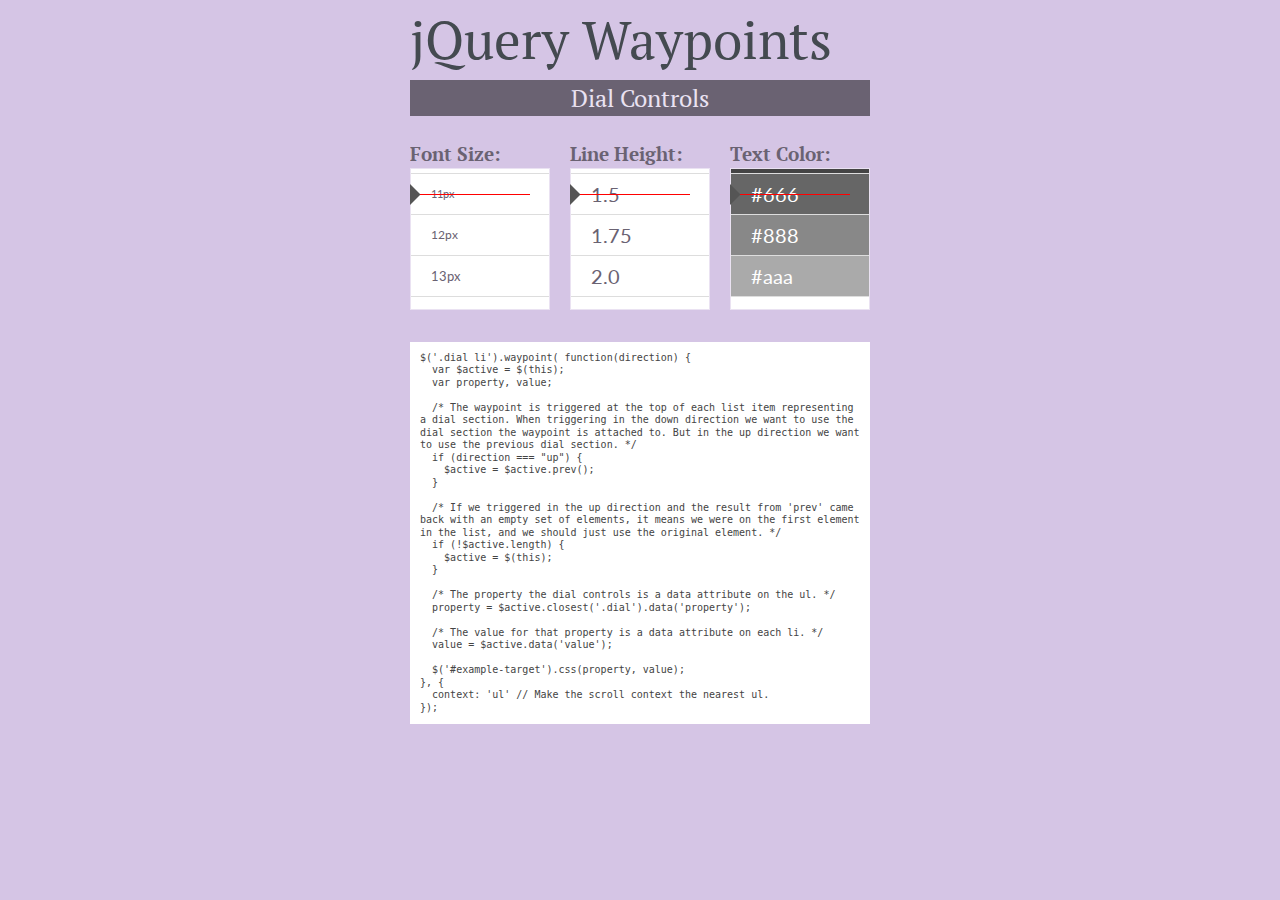
<file: docroot/sites/all/themes/feather/scripts/waypoints/examples/dial-controls/index.html>
<!DOCTYPE html>

<html lang="en-US">
<head>
	<meta http-equiv="content-type" content="text/html; charset=UTF-8">
	<title>Dial Controls with jQuery Waypoints</title>
	<meta name="description" content="An example of dial controls using the jQuery Waypoints plugin">
	<meta name="viewport" content="width=480">

	<link href='http://fonts.googleapis.com/css?family=Ubuntu+Mono|Lato:400,700|PT+Serif:700' rel='stylesheet' type='text/css'>
	<style type="text/css">
		* {
			margin:0;
			padding:0;
		}

		body {
			font-size:16px;
			line-height:1.5;
			color:#6a6272;
      background:#d5c5e5;
      padding-bottom:16px;
      font-family:"Lato", sans-serif;
		}

		.inner {
			width:460px;
			padding:0 10px;
			margin:0 auto;
		}

		h1, h2, h3, h4 {
      font-family:"PT Serif", serif;
      font-weight:normal;
    }

		h1 {
			font-size:53px;
      color:#444a50;
		}

		h2 {
      text-align:center;
      background:#6a6272;
      color:#eae2f2;
      font-size:24px;
    }

		pre {
      white-space:pre-wrap;
      font-size:14px;
      background:#fff;
      padding:10px;
    }

		.header {
			margin-bottom:24px;
		}

		.dials {
			overflow:hidden;
		}

		.dial {
			float:left;
			width:140px;
			margin-left:20px;
			position:relative;
		}

		.dial.first {
			margin-left:0;
		}

		.dial h3 {
			font-weight:bold;
			margin:0;
		}

		.dial ul {
			background:#fff;
			border:1px solid #eae2f2;
			padding:25px 0 114px 0;
			height:1px;
			overflow-y:scroll;
			margin:0;
		}

		.dial ul:before {
			content:"";
			border:10px solid #555;
			width:1px;
			height:1px;
			display:block;
			position:absolute;
			bottom:105px;
			left:0;
			z-index:3;
			border-top-color:transparent;
			border-right-color:transparent;
			border-bottom-color:transparent;
		}

		.dial li {
			height:20px;
			line-height:20px;
			padding:10px 10px 10px 20px;
			border-bottom:1px solid #ddd;
			font-size:20px;
		}

		.dial li:first-child {
			border-top:1px solid #ddd;
		}

		.text-color-dial li {
			color:#fff;
		}

		li[data-value="8px"] {
			font-size:8px;
		}
		li[data-value="9px"] {
			font-size:9px;
		}
		li[data-value="10px"] {
			font-size:10px;
		}
		li[data-value="11px"] {
			font-size:11px;
		}
		li[data-value="12px"] {
			font-size:12px;
		}
		li[data-value="13px"] {
			font-size:13px;
		}
		li[data-value="14px"] {
			font-size:14px;
		}
		li[data-value="#000"] {
			background:#000;
		}
		li[data-value="#222"] {
			background:#222;
		}
		li[data-value="#444"] {
			background:#444;
		}
		li[data-value="#666"] {
			background:#666;
		}
		li[data-value="#888"] {
			background:#888;
		}
		li[data-value="#aaa"] {
			background:#aaa;
		}

		.indicator {
			position:absolute;
			bottom:115px;
			left:0;
			height:1px;
			width:120px;
			background:red;
		}

		#example-target {
			margin-top:32px;
		}
	</style>
</head>
<body>

<div class="header inner">
	<h1>jQuery Waypoints</h1>
	<h2>Dial Controls</h2>
</div>

<div class="inner">
	<div class="dials">
		<div data-property="font-size" class="dial first">
			<h3>Font Size:</h3>
			<ul>
				<li data-value="8px">8px</li>
				<li data-value="9px">9px</li>
				<li data-value="10px">10px</li>
				<li data-value="11px">11px</li>
				<li data-value="12px">12px</li>
				<li data-value="13px">13px</li>
				<li data-value="14px">14px</li>
			</ul>
			<div class="indicator"></div>
		</div>
		
		<div data-property="line-height" class="dial">
			<h3>Line Height:</h3>
			<ul>
				<li data-value=".75">.75</li>
				<li data-value="1.0">1.0</li>
				<li data-value="1.25">1.25</li>
				<li data-value="1.5">1.5</li>
				<li data-value="1.75">1.75</li>
				<li data-value="2.0">2.0</li>
				<li data-value="2.25">2.25</li>
				<li data-value="2.5">2.5</li>
			</ul>
			<div class="indicator"></div>
		</div>
		
		<div data-property="color" class="dial text-color-dial">
			<h3>Text Color:</h3>
			<ul>
				<li data-value="#000">#000</li>
				<li data-value="#222">#222</li>
				<li data-value="#444">#444</li>
				<li data-value="#666">#666</li>
				<li data-value="#888">#888</li>
				<li data-value="#aaa">#aaa</li>
			</ul>
			<div class="indicator"></div>
		</div>
	</div>

	<pre id="example-target"><code>$('.dial li').waypoint( function(direction) {
  var $active = $(this);
  var property, value;

  /* The waypoint is triggered at the top of each list item representing a dial section. When triggering in the down direction we want to use the dial section the waypoint is attached to. But in the up direction we want to use the previous dial section. */
  if (direction === "up") {
    $active = $active.prev();
  }

  /* If we triggered in the up direction and the result from 'prev' came back with an empty set of elements, it means we were on the first element in the list, and we should just use the original element. */
  if (!$active.length) {
    $active = $(this);
  }

  /* The property the dial controls is a data attribute on the ul. */
  property = $active.closest('.dial').data('property');

  /* The value for that property is a data attribute on each li. */
  value = $active.data('value');
	
  $('#example-target').css(property, value);
}, {
  context: 'ul' // Make the scroll context the nearest ul.
});</code></pre>
</div>

<script src="http://ajax.googleapis.com/ajax/libs/jquery/1.8/jquery.min.js"></script>
<script src="../../waypoints.js"></script>

<script type="text/javascript">
$(function() {
	$('.dial li').waypoint(function(direction) {
		var $active = $(this);
		var property, value;

		/* The waypoint is triggered at the top of each list item representing
		   a dial section. When triggering in the down direction we want to use
		   the dial section the waypoint is attached to. But in the up direction
		   we want to use the previous dial section. */
		if (direction === "up") {
			$active = $active.prev();
		}

		/* If we triggered in the up direction and the result from 'prev' came
		   back with an empty set of elements, it means we were on the first
		   element in the list, and we should just use the original element. */
		if (!$active.length) {
			$active = $(this);
		}

		/* The property the dial controls is a data attribute on the ul. */
		property = $active.closest('.dial').data('property');

		/* The value for that property is a data attribute on each li. */
		value = $active.data('value');
		
		$('#example-target').css(property, value);
	}, {
		context: 'ul' // Make the scroll context the nearest ul.
	});

	$('.dial ul').animate({ scrollTop: 145}, 750, 'swing');
});
</script>

</body>
</html>
</file>
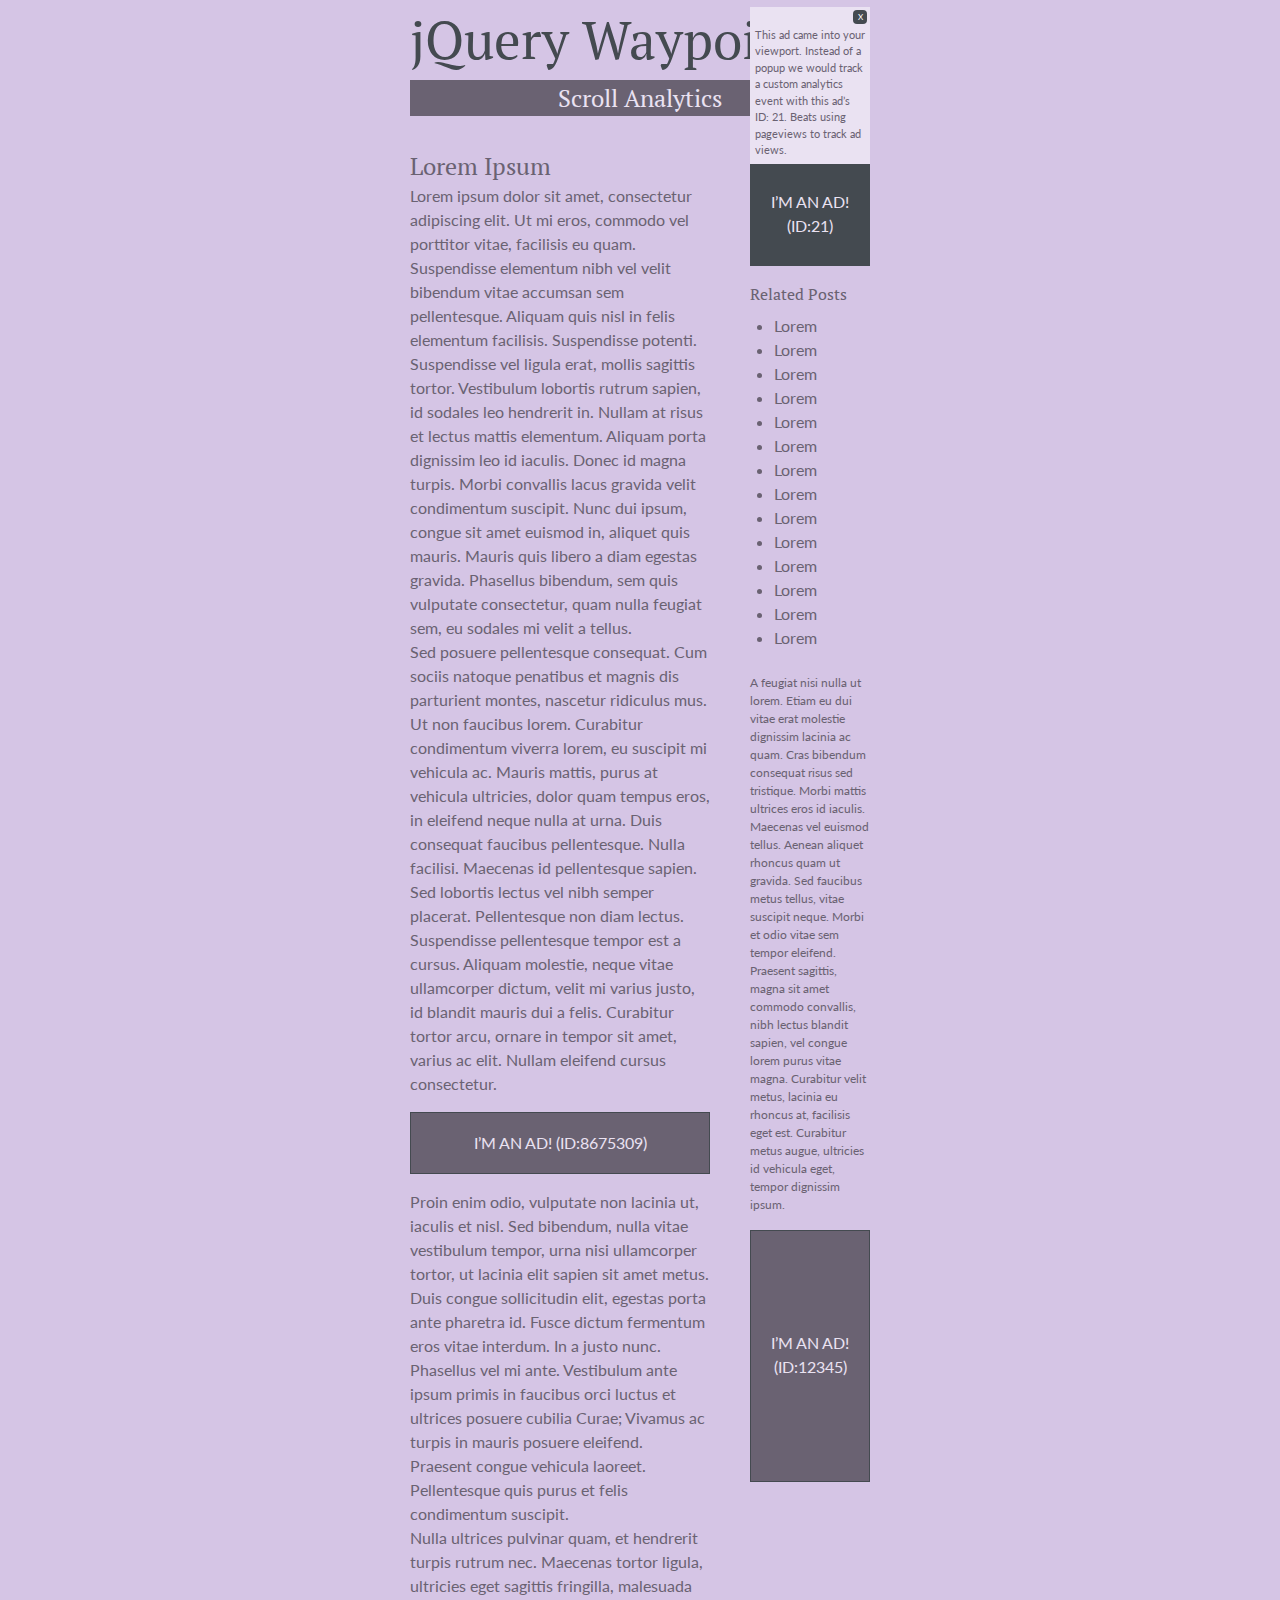
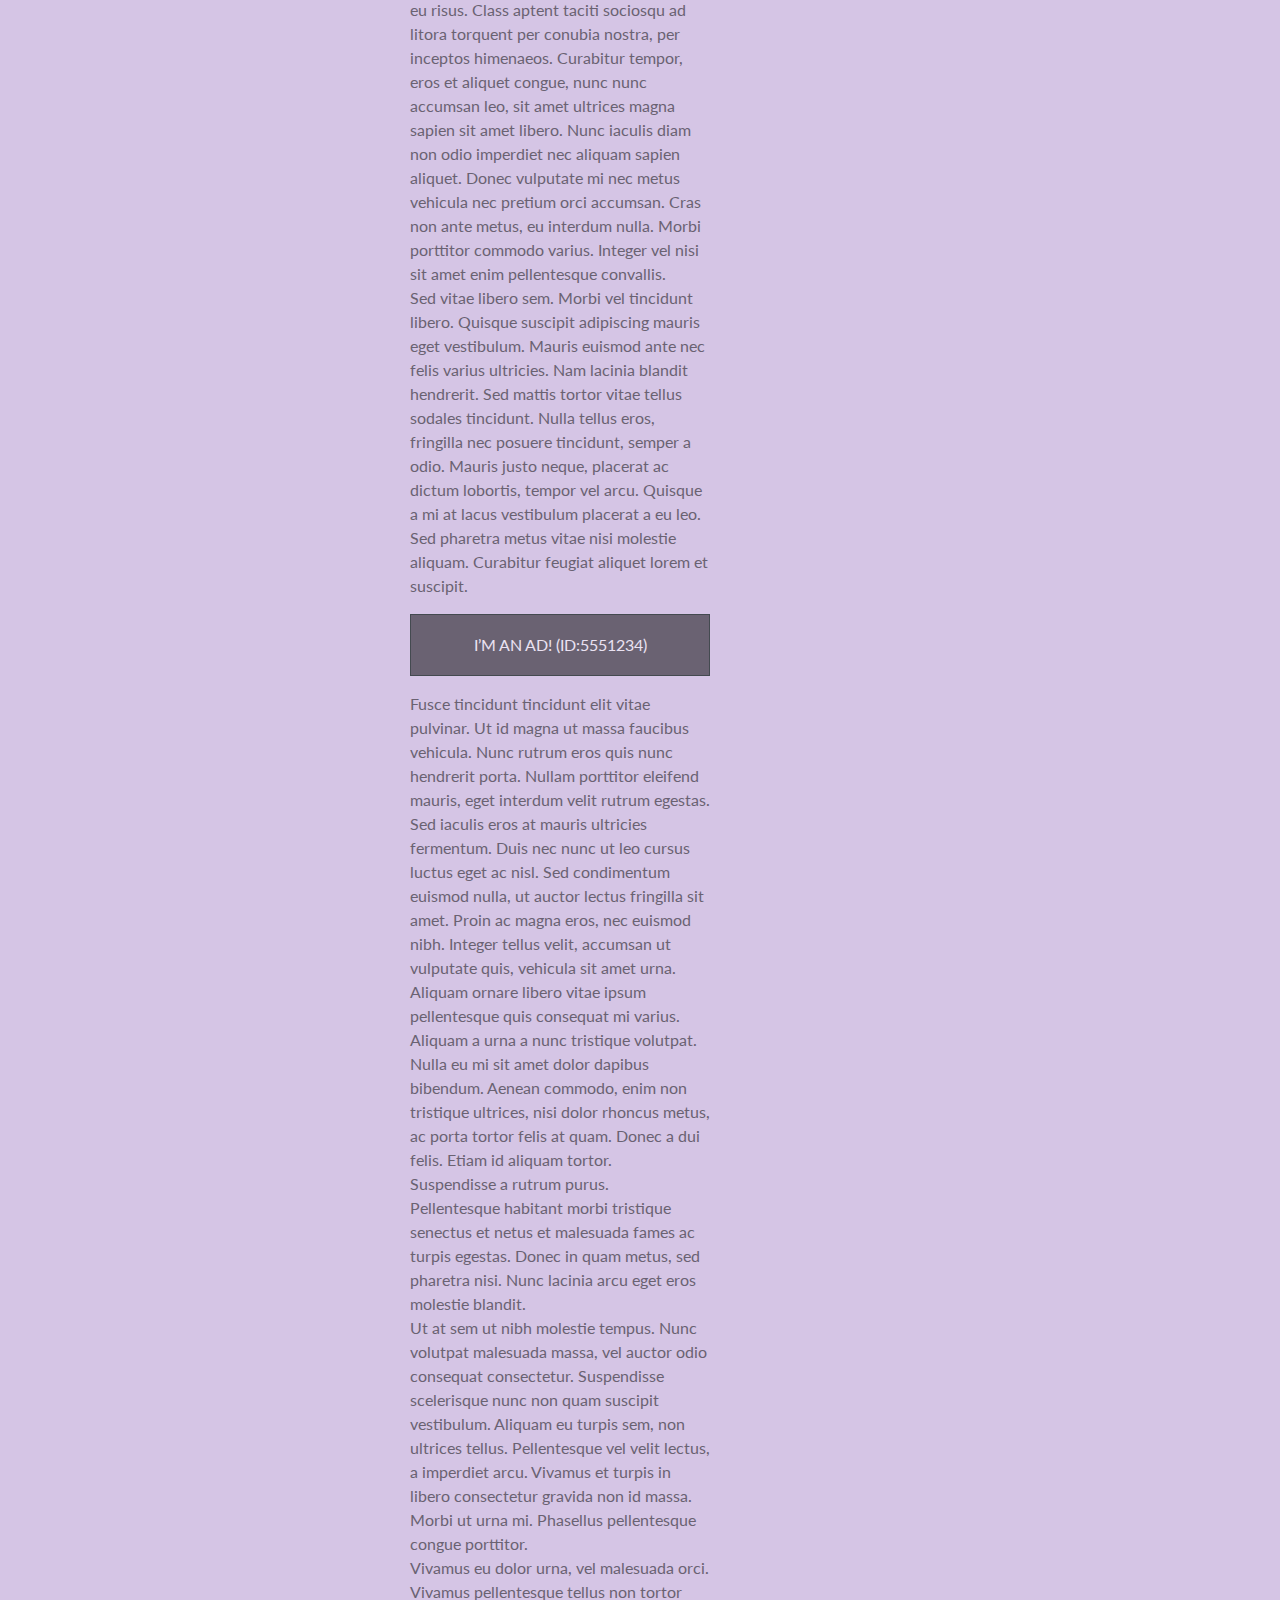
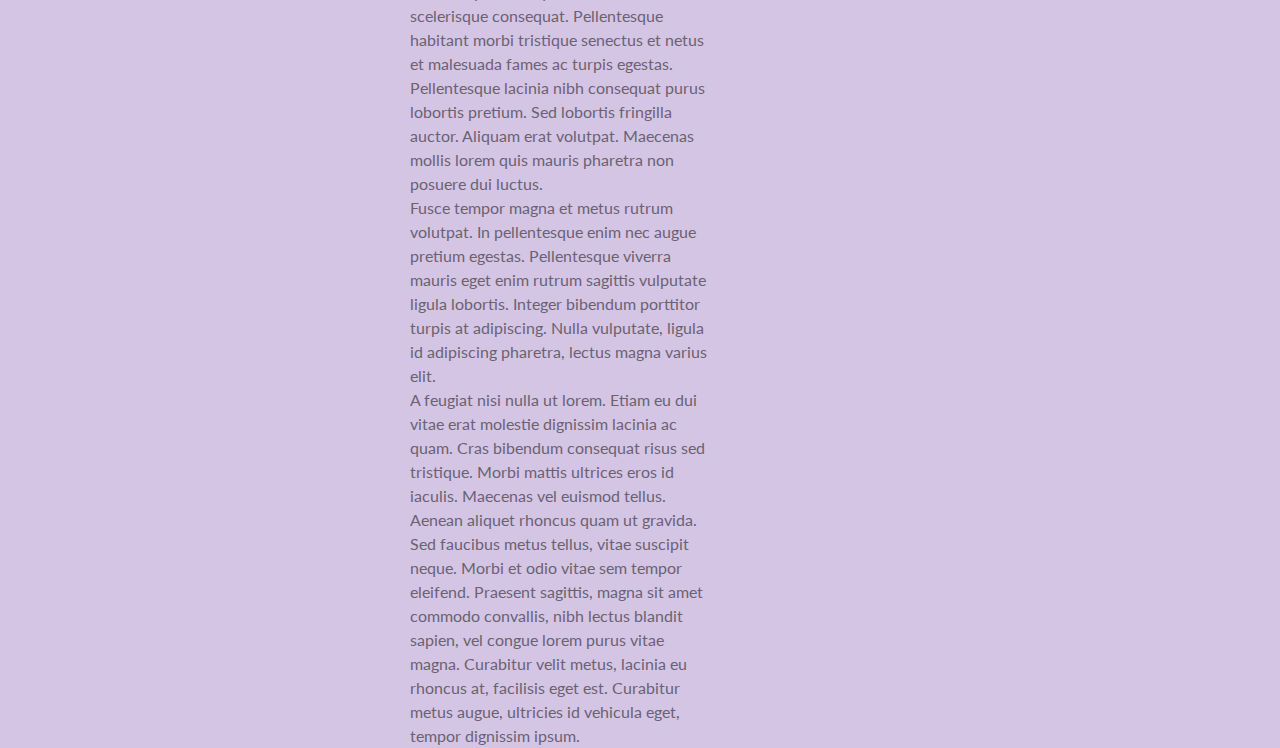
<file: docroot/sites/all/themes/feather/scripts/waypoints/examples/scroll-analytics/index.html>
<!DOCTYPE html>

<html lang="en-US">
<head>
	<meta http-equiv="content-type" content="text/html; charset=UTF-8">
	<title>Scroll Analytics with jQuery Waypoints</title>
	<meta name="description" content="An example of how to use the jQuery Waypoints plugin to track ad views more accurately and respond to engaged users when they reach the end of content">
	<meta name="viewport" content="width=480">

	<link href='http://fonts.googleapis.com/css?family=Ubuntu+Mono|Lato:400,700|PT+Serif:700' rel='stylesheet' type='text/css'>
	<style type="text/css">
		* {
			margin:0;
			padding:0;
		}

		body {
			font-size:16px;
			line-height:1.5;
			color:#6a6272;
      background:#d5c5e5;
      padding-bottom:16px;
      font-family:"Lato", sans-serif;
		}

		.inner {
			width:460px;
			padding:0 10px;
			margin:0 auto;
		}

		h1, h2, h3, h4 {
      font-family:"PT Serif", serif;
      font-weight:normal;
    }

    h1 {
      font-size:53px;
      color:#444a50;
    }

    h2 {
      text-align:center;
      background:#6a6272;
      color:#eae2f2;
      font-size:24px;
    }

		h3 {
			font-size:24px;
		}

		.header {
			margin-bottom:32px;
		}

		#lcol {
			float:left;
			width:300px;
		}

		#rcol {
			float:right;
			width:120px;
		}

		#rcol h2 {
			font-weight:bold;
		}

		#rcol ul {
			list-style:disc;
			margin:8px 0 24px 24px;
		}

		#rcol p {
			font-size:12px;
		}

		.ad-unit {
			padding:10px;
			margin:16px 0;
			border:1px solid #444a50;
			text-transform:uppercase;
			color:#eae2f2;
			text-align:center;
			height:40px;
			line-height:40px;
			background:#6a6272;
		}

		.ad-unit.active {
			background:#444a50;
		}

		#rcol .ad-unit {
			line-height:1.5;
			height:50px;
			padding:100px 0;
		}

		#rcol .ad-unit.short {
			padding:25px 0;
		}

		.popup {
			position:absolute;
			background:#eae2f2;
			font-size:11px;
			padding:20px 5px 5px 5px;
			border-radius-:5px 5px 0 0;
		}

		#article-finished {
			position:fixed;
			bottom:0px;
			right:0px;
			width:400px;
			padding-top:5px;
			-webkit-transition:right 700ms ease-in-out;
			-moz-transition:right 700ms ease-in-out;
			-o-transition:right 700ms ease-in-out;
			-ms-transition:right 700ms ease-in-out;
			transition:right 700ms ease-in-out;
		}

		#article-finished.hiding {
			right:-420px;
		}

		#article-finished a {
			color:#444a50;
			text-decoration:underline;
		}

		.close {
			background:#444a50;
			color:#fff;
			position:absolute;
			right:3px;
			top:3px;
			height:14px;
			line-height:14px;
			text-align:center;
			width:14px;
			display:block;
			text-decoration:none;
			font-size:8px;
			border-radius:4px;
		}
	</style>
</head>
<body>

<div class="header inner">
	<h1>jQuery Waypoints</h1>
	<h2>Scroll Analytics</h2>
</div>

<div class="inner">
	<div id="lcol">
		<h3>Lorem Ipsum</h3>
		
		<p>Lorem ipsum dolor sit amet, consectetur adipiscing elit. Ut mi eros, commodo vel porttitor vitae, facilisis eu quam. Suspendisse elementum nibh vel velit bibendum vitae accumsan sem pellentesque. Aliquam quis nisl in felis elementum facilisis. Suspendisse potenti. Suspendisse vel ligula erat, mollis sagittis tortor. Vestibulum lobortis rutrum sapien, id sodales leo hendrerit in. Nullam at risus et lectus mattis elementum. Aliquam porta dignissim leo id iaculis. Donec id magna turpis. Morbi convallis lacus gravida velit condimentum suscipit. Nunc dui ipsum, congue sit amet euismod in, aliquet quis mauris. Mauris quis libero a diam egestas gravida. Phasellus bibendum, sem quis vulputate consectetur, quam nulla feugiat sem, eu sodales mi velit a tellus.</p>

		<p>Sed posuere pellentesque consequat. Cum sociis natoque penatibus et magnis dis parturient montes, nascetur ridiculus mus. Ut non faucibus lorem. Curabitur condimentum viverra lorem, eu suscipit mi vehicula ac. Mauris mattis, purus at vehicula ultricies, dolor quam tempus eros, in eleifend neque nulla at urna. Duis consequat faucibus pellentesque. Nulla facilisi. Maecenas id pellentesque sapien. Sed lobortis lectus vel nibh semper placerat. Pellentesque non diam lectus.</p>

		<p>Suspendisse pellentesque tempor est a cursus. Aliquam molestie, neque vitae ullamcorper dictum, velit mi varius justo, id blandit mauris dui a felis. Curabitur tortor arcu, ornare in tempor sit amet, varius ac elit. Nullam eleifend cursus consectetur.</p>
		
		<div class="ad-unit" data-analyticsid="8675309">I&rsquo;m an ad! (ID:8675309)</div>
		
		<p>Proin enim odio, vulputate non lacinia ut, iaculis et nisl. Sed bibendum, nulla vitae vestibulum tempor, urna nisi ullamcorper tortor, ut lacinia elit sapien sit amet metus. Duis congue sollicitudin elit, egestas porta ante pharetra id. Fusce dictum fermentum eros vitae interdum. In a justo nunc. Phasellus vel mi ante. Vestibulum ante ipsum primis in faucibus orci luctus et ultrices posuere cubilia Curae; Vivamus ac turpis in mauris posuere eleifend.</p>
		
		<p>Praesent congue vehicula laoreet. Pellentesque quis purus et felis condimentum suscipit.</p>

		<p>Nulla ultrices pulvinar quam, et hendrerit turpis rutrum nec. Maecenas tortor ligula, ultricies eget sagittis fringilla, malesuada eu risus. Class aptent taciti sociosqu ad litora torquent per conubia nostra, per inceptos himenaeos. Curabitur tempor, eros et aliquet congue, nunc nunc accumsan leo, sit amet ultrices magna sapien sit amet libero. Nunc iaculis diam non odio imperdiet nec aliquam sapien aliquet. Donec vulputate mi nec metus vehicula nec pretium orci accumsan. Cras non ante metus, eu interdum nulla. Morbi porttitor commodo varius. Integer vel nisi sit amet enim pellentesque convallis.</p>
			
		<p>Sed vitae libero sem. Morbi vel tincidunt libero. Quisque suscipit adipiscing mauris eget vestibulum. Mauris euismod ante nec felis varius ultricies. Nam lacinia blandit hendrerit. Sed mattis tortor vitae tellus sodales tincidunt. Nulla tellus eros, fringilla nec posuere tincidunt, semper a odio. Mauris justo neque, placerat ac dictum lobortis, tempor vel arcu. Quisque a mi at lacus vestibulum placerat a eu leo. Sed pharetra metus vitae nisi molestie aliquam. Curabitur feugiat aliquet lorem et suscipit.</p>
		
		<div class="ad-unit" data-analyticsid="5551234">I&rsquo;m an ad! (ID:5551234)</div>
		
		<p>Fusce tincidunt tincidunt elit vitae pulvinar. Ut id magna ut massa faucibus vehicula. Nunc rutrum eros quis nunc hendrerit porta. Nullam porttitor eleifend mauris, eget interdum velit rutrum egestas. Sed iaculis eros at mauris ultricies fermentum. Duis nec nunc ut leo cursus luctus eget ac nisl. Sed condimentum euismod nulla, ut auctor lectus fringilla sit amet. Proin ac magna eros, nec euismod nibh. Integer tellus velit, accumsan ut vulputate quis, vehicula sit amet urna. Aliquam ornare libero vitae ipsum pellentesque quis consequat mi varius. Aliquam a urna a nunc tristique volutpat. Nulla eu mi sit amet dolor dapibus bibendum. Aenean commodo, enim non tristique ultrices, nisi dolor rhoncus metus, ac porta tortor felis at quam. Donec a dui felis. Etiam id aliquam tortor.</p>
		
		<p>Suspendisse a rutrum purus.</p>
		
		<p>Pellentesque habitant morbi tristique senectus et netus et malesuada fames ac turpis egestas. Donec in quam metus, sed pharetra nisi. Nunc lacinia arcu eget eros molestie blandit.</p>

		<p>Ut at sem ut nibh molestie tempus. Nunc volutpat malesuada massa, vel auctor odio consequat consectetur. Suspendisse scelerisque nunc non quam suscipit vestibulum. Aliquam eu turpis sem, non ultrices tellus. Pellentesque vel velit lectus, a imperdiet arcu. Vivamus et turpis in libero consectetur gravida non id massa. Morbi ut urna mi. Phasellus pellentesque congue porttitor.</p>
		
		<p>Vivamus eu dolor urna, vel malesuada orci. Vivamus pellentesque tellus non tortor scelerisque consequat. Pellentesque habitant morbi tristique senectus et netus et malesuada fames ac turpis egestas. Pellentesque lacinia nibh consequat purus lobortis pretium. Sed lobortis fringilla auctor. Aliquam erat volutpat. Maecenas mollis lorem quis mauris pharetra non posuere dui luctus.</p>

		<p>Fusce tempor magna et metus rutrum volutpat. In pellentesque enim nec augue pretium egestas. Pellentesque viverra mauris eget enim rutrum sagittis vulputate ligula lobortis. Integer bibendum porttitor turpis at adipiscing. Nulla vulputate, ligula id adipiscing pharetra, lectus magna varius elit.</p>
		
		<p>A feugiat nisi nulla ut lorem. Etiam eu dui vitae erat molestie dignissim lacinia ac quam. Cras bibendum consequat risus sed tristique. Morbi mattis ultrices eros id iaculis. Maecenas vel euismod tellus. Aenean aliquet rhoncus quam ut gravida. Sed faucibus metus tellus, vitae suscipit neque. Morbi et odio vitae sem tempor eleifend. Praesent sagittis, magna sit amet commodo convallis, nibh lectus blandit sapien, vel congue lorem purus vitae magna. Curabitur velit metus, lacinia eu rhoncus at, facilisis eget est. Curabitur metus augue, ultricies id vehicula eget, tempor dignissim ipsum.</p>
	</div>
	
	<div id="rcol">
		<div class="ad-unit short" data-analyticsid="21">I&rsquo;m an ad! (ID:21)</div>
		
		<h4>Related Posts</h4>
		<ul>
			<li>Lorem</li>
			<li>Lorem</li>
			<li>Lorem</li>
			<li>Lorem</li>
			<li>Lorem</li>
			<li>Lorem</li>
			<li>Lorem</li>
			<li>Lorem</li>
			<li>Lorem</li>
			<li>Lorem</li>
			<li>Lorem</li>
			<li>Lorem</li>
			<li>Lorem</li>
			<li>Lorem</li>
		</ul>
		
		<p>A feugiat nisi nulla ut lorem. Etiam eu dui vitae erat molestie dignissim lacinia ac quam. Cras bibendum consequat risus sed tristique. Morbi mattis ultrices eros id iaculis. Maecenas vel euismod tellus. Aenean aliquet rhoncus quam ut gravida. Sed faucibus metus tellus, vitae suscipit neque. Morbi et odio vitae sem tempor eleifend. Praesent sagittis, magna sit amet commodo convallis, nibh lectus blandit sapien, vel congue lorem purus vitae magna. Curabitur velit metus, lacinia eu rhoncus at, facilisis eget est. Curabitur metus augue, ultricies id vehicula eget, tempor dignissim ipsum.</p>
		
		<div class="ad-unit" data-analyticsid="12345">I&rsquo;m an ad! (ID:12345)</div>
	</div>
</div>

<script src="http://ajax.googleapis.com/ajax/libs/jquery/1.8/jquery.min.js"></script>
<script src="../../waypoints.js"></script>

<script type="text/javascript">
$(document).ready(function() {
	$('body').append($("<div class='popup hiding' id='article-finished'>You have finished reading the article.  Instead of this popup we could track a custom analytics event or show links to related articles the user may be interested in reading. (<a href='http://www.nytimes.com/2011/02/16/technology/16dell.html?ref=technology' target='_blank'>New York Times Online articles</a> do this.)</div>"));
	
	function recordAdEvent(trackid) {
		var el = ($("div[data-analyticsid='"+trackid+"']")),
		popup = $("<div class='popup'>This ad came into your viewport.  Instead of a popup we would track a custom analytics event with this ad&rsquo;s ID: "+trackid+".  Beats using pageviews to track ad views.</div>"),
		close = $("<a href='#' class='close'>X</a>");
		
		el.addClass('active');
		popup.append(close);
		$('body').append(popup);
		popup.css('width', el.outerWidth() - 10);
		popup.css({
			'top': el.offset().top - popup.outerHeight(),
			'left': el.offset().left
		});
		close.click(function(event) {
			$(this).parent().remove();
			el.removeClass('active');
			event.preventDefault();
		});
	}
	
	$('.ad-unit').waypoint(function() {
		recordAdEvent($(this).data('analyticsid'));
	}, {
		triggerOnce: true,
		offset: 'bottom-in-view'
	});
	
	$('#lcol').waypoint(function(direction) {
		$('#article-finished').toggleClass('hiding', direction === "up");
	}, {
		offset: function() {
			return $.waypoints('viewportHeight') - $(this).height() + 100;
		}
	});
});
</script>

</body>
</html>
</file>
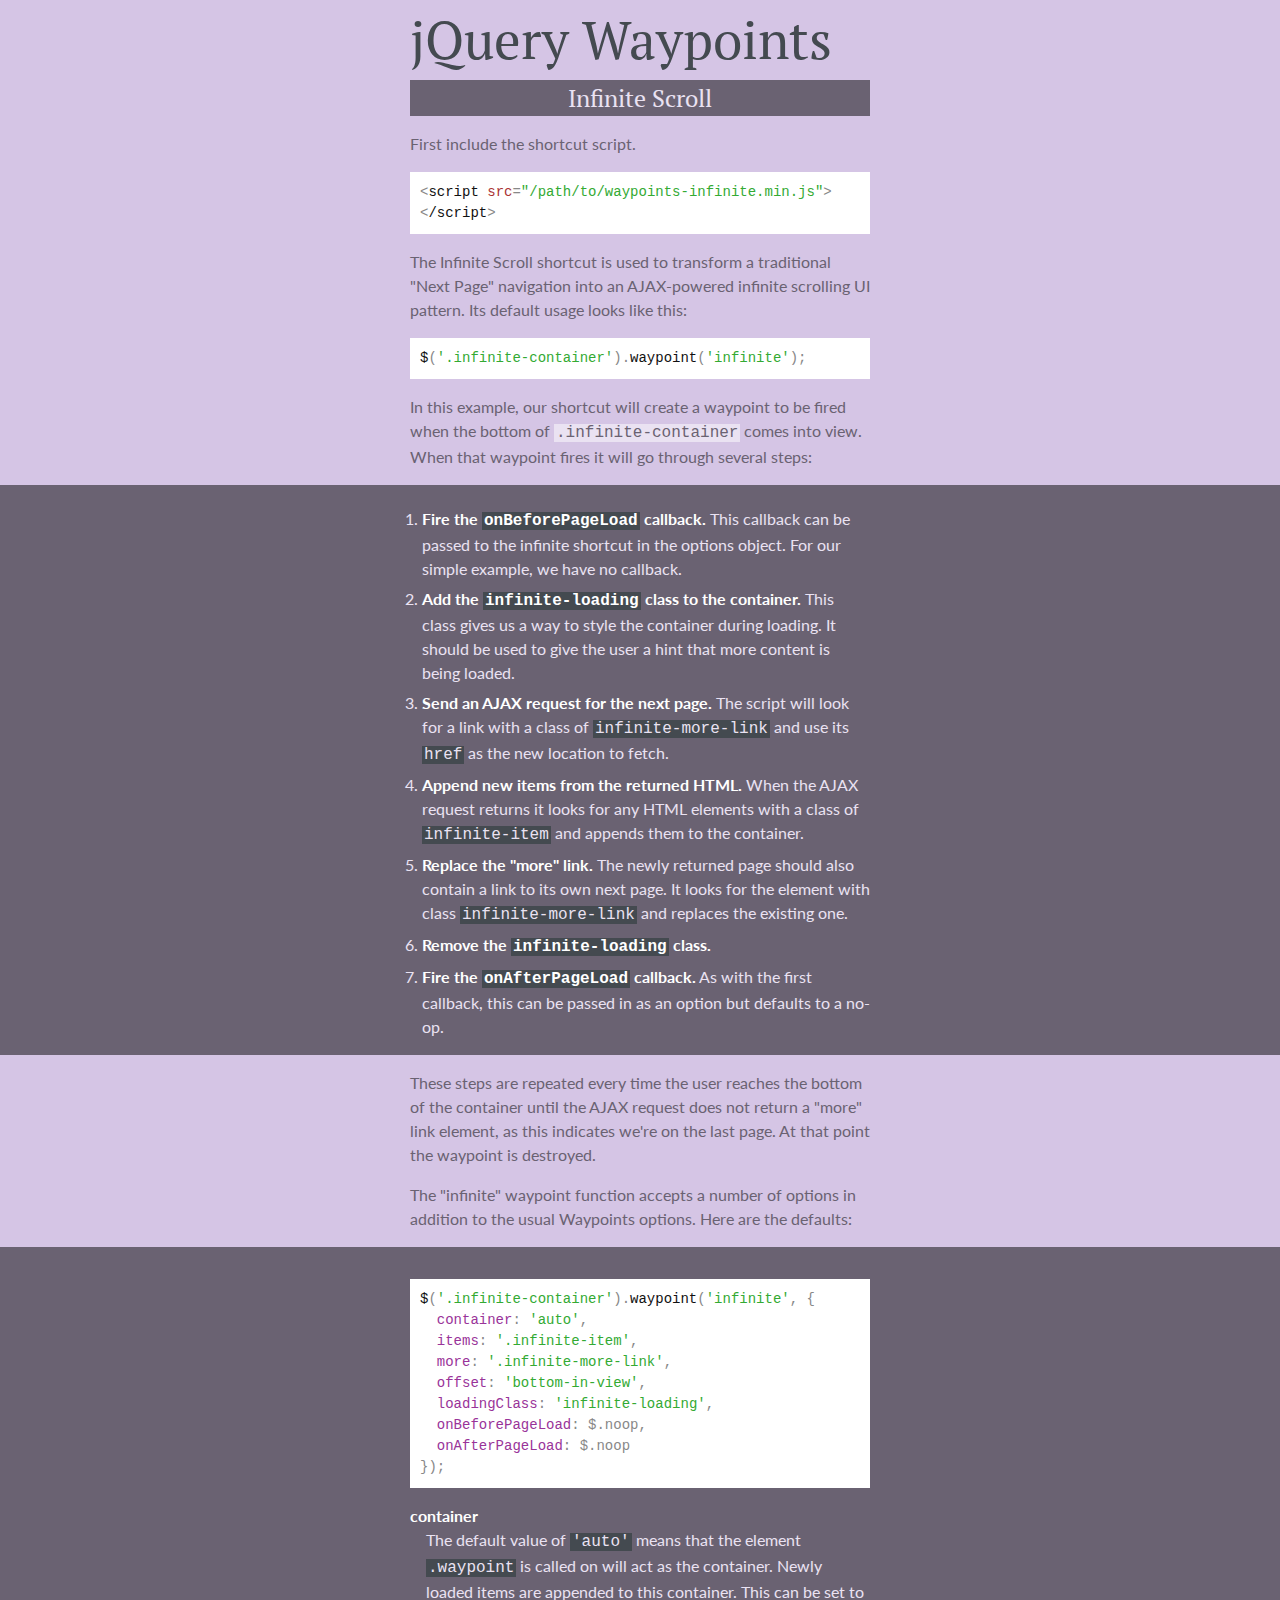
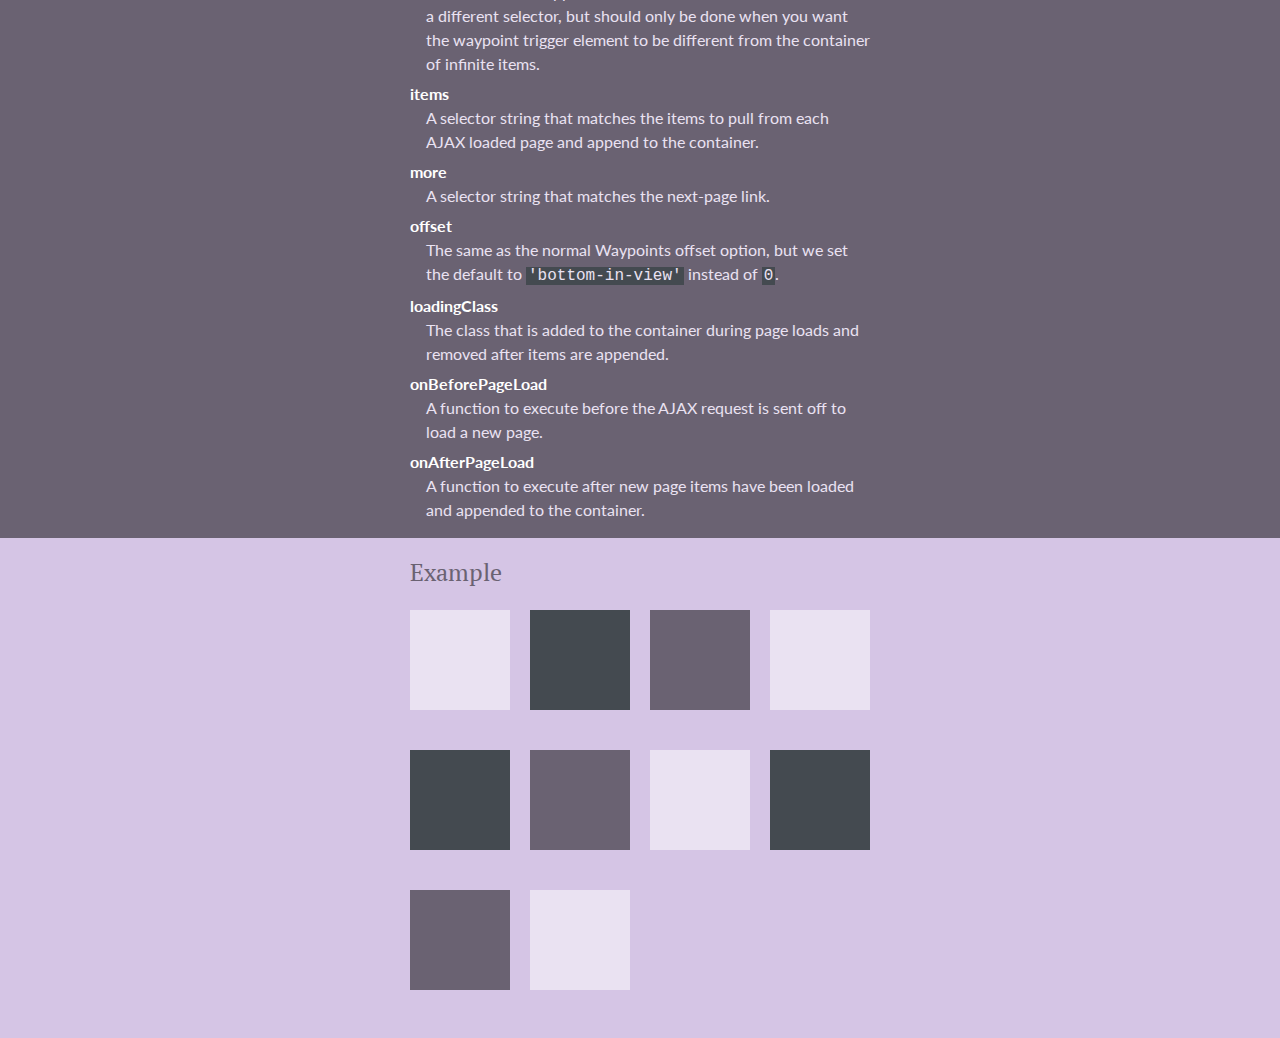
<file: docroot/sites/all/themes/feather/scripts/waypoints/shortcuts/infinite-scroll/index.html>
<!DOCTYPE html>

<html lang="en-US">
<head>
  <meta http-equiv="content-type" content="text/html; charset=UTF-8">
  <title>jQuery Waypoints Infinite Shortcut</title>
  <meta name="description" content="A jQuery Waypoints shortcut extension for easier infinite scrolling">
  <meta name="viewport" content="width=480">

  <link href='http://fonts.googleapis.com/css?family=Ubuntu+Mono|Lato:400,700|PT+Serif:700' rel='stylesheet' type='text/css'>
  <style type="text/css">
    * {
      margin:0;
      padding:0;
    }

    body {
      font-size:16px;
      line-height:1.5;
      color:#6a6272;
      background:#d5c5e5;
      padding-bottom:16px;
      font-family:"Lato", sans-serif;
    }

    .inner {
      width:460px;
      padding:0 10px;
      margin:0 auto;
    }

    h1, h2, h3, h4 {
      font-family:"PT Serif", serif;
      font-weight:normal;
    }

    h1 {
      font-size:53px;
      color:#444a50;
    }

    h2 {
      text-align:center;
      background:#6a6272;
      color:#eae2f2;
      font-size:24px;
    }

    pre {
      white-space:pre-wrap;
      font-size:14px;
      background:#fff;
      padding:10px;
    }

    code {
      font-family:"Ubuntu Mono", monospace;
    }

    p, pre, ul, .example, dl {
      margin-top:16px;
    }

    h3 {
      font-size:24px;
    }

    ol {
      margin-left:12px;
    }

    li {
      margin-top:6px;
    }

    .steps {
      background:#6a6272;
      color:#eae2f2;
      padding:16px 0;
      margin-top:16px;
    }

    .options {
      background:#6a6272;
      color:#eae2f2;
      padding:16px 0;
      margin-top:16px;
    }

    dt {
      font-weight:bold;
      color:#fff;
      margin-top:6px;
    }

    dd {
      margin-left:16px;
    }

    .fn {
      color:#111;
    }
    .kw {
      color:#a33;
    }
    .str {
      color:#3a3;
    }
    .cm {
      color:#33a;
    }
    .key {
      color:#939;
    }

    p code, li code, dl code {
      padding:0 2px;
      background:#eae2f2;
    }

    .steps li code, .options dl code {
      background:#444a50;
    }

    .options strong, .steps strong {
      color:#fff;
    }

    pre code {
      color:#888;
    }

    .infinite-container {
      width:480px;
      margin-left:-20px;
      overflow:hidden;
      position:relative;
    }

    .infinite-container.infinite-loading:after {
      content:"Loading...";
      height:30px;
      line-height:30px;
      position:absolute;
      left:0;
      right:0;
      bottom:0;
      text-align:center;
      background:#6a6272;
      color:#eae2f2;
    }

    .infinite-item {
      float:left;
      width:100px;
      height:100px;
      background:#444a50;
      margin:20px 0 20px 20px;
    }
    .infinite-item:nth-child(3n) {
      background:#6a6272;
    }
    .infinite-item:nth-child(3n+1) {
      background:#eae2f2;
    }

    .infinite-more-link {
      visibility:hidden;
    }
  </style>
</head>
<body>

<div class="header inner">
  <h1>jQuery Waypoints</h1>
  <h2 class="my-sticky-element">Infinite Scroll</h2>
</div>

<div class="inner">
  <p>First include the shortcut script.</p>

  <pre><code>&lt;<span class="fn">script</span> <span class="kw">src</span>=<span class="str">"/path/to/waypoints-infinite.min.js"</span>&gt;&lt;<span class="fn">/script</span>&gt;</code></pre>

  <p>The Infinite Scroll shortcut is used to transform a traditional "Next Page" navigation into an AJAX-powered infinite scrolling UI pattern. Its default usage looks like this:</p>

  <pre><code><span class="fn">$</span>(<span class="str">'.infinite-container'</span>).<span class="fn">waypoint</span>(<span class="str">'infinite'</span>);</code></pre>

  <p>In this example, our shortcut will create a waypoint to be fired when the bottom of <code>.infinite-container</code> comes into view. When that waypoint fires it will go through several steps:</p>
</div>

<div class="steps">
  <div class="inner">
    <ol>
      <li><strong>Fire the <code>onBeforePageLoad</code> callback.</strong> This callback can be passed to the infinite shortcut in the options object. For our simple example, we have no callback.</li>
      <li><strong>Add the <code>infinite-loading</code> class to the container.</strong> This class gives us a way to style the container during loading. It should be used to give the user a hint that more content is being loaded.</li>
      <li><strong>Send an AJAX request for the next page.</strong> The script will look for a link with a class of <code>infinite-more-link</code> and use its <code>href</code> as the new location to fetch.</li>
      <li><strong>Append new items from the returned HTML.</strong> When the AJAX request returns it looks for any HTML elements with a class of <code>infinite-item</code> and appends them to the container.</li>
      <li><strong>Replace the "more" link.</strong> The newly returned page should also contain a link to its own next page. It looks for the element with class <code>infinite-more-link</code> and replaces the existing one.</li>
      <li><strong>Remove the <code>infinite-loading</code> class.</strong></li>
      <li><strong>Fire the <code>onAfterPageLoad</code> callback.</strong> As with the first callback, this can be passed in as an option but defaults to a no-op.</li>
    </ol>
  </div>
</div>

<div class="inner">
  <p>These steps are repeated every time the user reaches the bottom of the container until the AJAX request does not return a "more" link element, as this indicates we're on the last page. At that point the waypoint is destroyed.</p>

  <p>The "infinite" waypoint function accepts a number of options in addition to the usual Waypoints options. Here are the defaults:</p>
</div>

<div class="options">
  <div class="inner">
    <pre><code><span class="fn">$</span>(<span class="str">'.infinite-container'</span>).<span class="fn">waypoint</span>(<span class="str">'infinite'</span>, {
  <span class="key">container</span>: <span class="str">'auto'</span>,
  <span class="key">items</span>: <span class="str">'.infinite-item'</span>,
  <span class="key">more</span>: <span class="str">'.infinite-more-link'</span>,
  <span class="key">offset</span>: <span class="str">'bottom-in-view'</span>,
  <span class="key">loadingClass</span>: <span class="str">'infinite-loading'</span>,
  <span class="key">onBeforePageLoad</span>: $.noop,
  <span class="key">onAfterPageLoad</span>: $.noop
});</code></pre>

    <dl>
      <dt>container</dt>
      <dd>The default value of <code>'auto'</code> means that the element <code>.waypoint</code> is called on will act as the container. Newly loaded items are appended to this container. This can be set to a different selector, but should only be done when you want the waypoint trigger element to be different from the container of infinite items.</dd>
      <dt>items</dt>
      <dd>A selector string that matches the items to pull from each AJAX loaded page and append to the container.</dd>
      <dt>more</dt>
      <dd>A selector string that matches the next-page link.</dd>
      <dt>offset</dt>
      <dd>The same as the normal Waypoints offset option, but we set the default to <code>'bottom-in-view'</code> instead of <code>0</code>.</dd>
      <dt>loadingClass</dt>
      <dd>The class that is added to the container during page loads and removed after items are appended.</dd>
      <dt>onBeforePageLoad</dt>
      <dd>A function to execute before the AJAX request is sent off to load a new page.</dd>
      <dt>onAfterPageLoad</dt>
      <dd>A function to execute after new page items have been loaded and appended to the container.</dd>
    </dl>
  </div>
</div>

<div class="inner example">
  <h3>Example</h3>
  <div class="infinite-container">
    <div class="infinite-item"></div>
    <div class="infinite-item"></div>
    <div class="infinite-item"></div>
    <div class="infinite-item"></div>
    <div class="infinite-item"></div>
    <div class="infinite-item"></div>
    <div class="infinite-item"></div>
    <div class="infinite-item"></div>
    <div class="infinite-item"></div>
    <div class="infinite-item"></div>
  </div>

  <a href="." class="infinite-more-link">More</a>
</div>

<script src="http://ajax.googleapis.com/ajax/libs/jquery/1.8/jquery.min.js"></script>
<script src="../../waypoints.js"></script>
<script src="waypoints-infinite.js"></script>

<script type="text/javascript">
$(document).ready(function() {
  $('.infinite-container').waypoint('infinite');
});
</script>

</body>
</html>
</file>
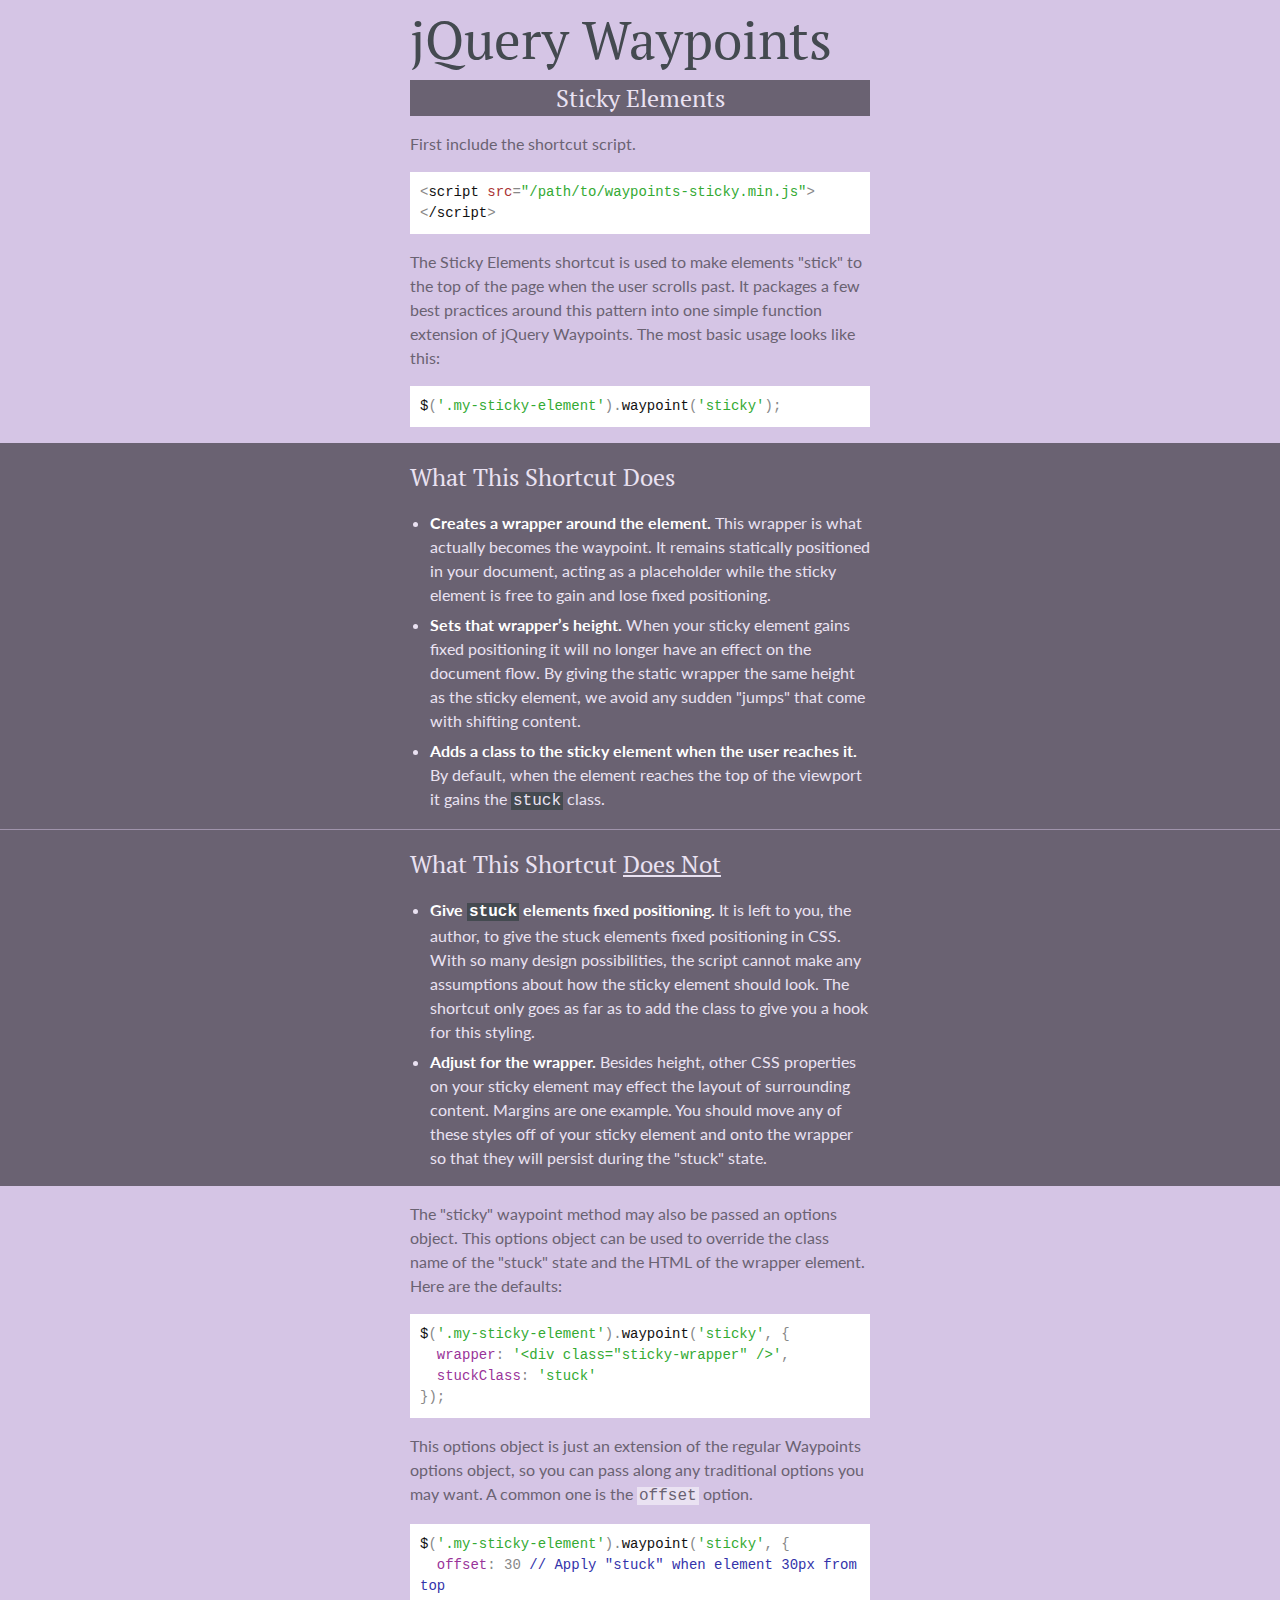
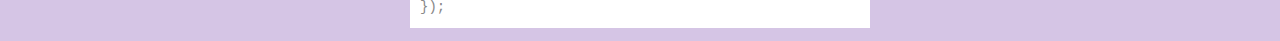
<file: docroot/sites/all/themes/feather/scripts/waypoints/shortcuts/sticky-elements/index.html>
<!DOCTYPE html>

<html lang="en-US">
<head>
	<meta http-equiv="content-type" content="text/html; charset=UTF-8">
	<title>jQuery Waypoints Sticky Shortcut</title>
	<meta name="description" content="A jQuery Waypoints shortcut extension for easier sticky elements">
	<meta name="viewport" content="width=480">

	<link href='http://fonts.googleapis.com/css?family=Ubuntu+Mono|Lato:400,700|PT+Serif:700' rel='stylesheet' type='text/css'>
	<style type="text/css">
		* {
			margin:0;
			padding:0;
		}

		body {
			font-size:16px;
      line-height:1.5;
      color:#6a6272;
      background:#d5c5e5;
      padding-bottom:16px;
      font-family:"Lato", sans-serif;
		}

		.inner {
			width:460px;
			padding:0 10px;
			margin:0 auto;
		}

		h1, h2, h3, h4 {
      font-family:"PT Serif", serif;
      font-weight:normal;
    }

		h1 {
			font-size:53px;
      color:#444a50;
		}

		h2.my-sticky-element {
			text-align:center;
			background:#6a6272;
      color:#eae2f2;
			width:460px;
			margin:0 auto;
			font-size:24px;
		}

		.my-sticky-element.stuck {
			position:fixed;
			top:0;
			box-shadow:0 2px 4px rgba(0, 0, 0, .3);
		}

		pre {
      white-space:pre-wrap;
      font-size:14px;
      background:#fff;
      padding:10px;
    }

    code {
      font-family:"Ubuntu Mono", monospace;
    }

		p, pre, ul {
			margin-top:16px;
		}

		h3 {
			font-size:24px;
		}

		ul {
			margin-left:20px;
		}

		li {
			margin-top:6px;
		}

		strong {
			color:#fff;
		}

		.does {
			background:#6a6272;
      color:#eae2f2;
			padding:16px 0;
			margin-top:16px;
		}

		.does-not {
			background:#6a6272;
      color:#eae2f2;
			padding:16px 0;
			border-top:1px solid #9f93ab;
		}

		.does-not h3 em {
			font-style:normal;
			text-decoration:underline;
		}

		.fn {
      color:#111;
    }
    .kw {
      color:#a33;
    }
    .str {
      color:#3a3;
    }
    .cm {
      color:#33a;
    }
    .key {
      color:#939;
    }

    pre code {
    	color:#888;
    }

    p code, li code {
    	padding:0 2px;
    }
    p code {
    	background:#eae2f2;
    }
    li code {
    	background:#444a50;
    }
	</style>
</head>
<body>

<div class="header inner">
	<h1>jQuery Waypoints</h1>
	<h2 class="my-sticky-element">Sticky Elements</h2>
</div>

<div class="inner">
	<p>First include the shortcut script.</p>

	<pre><code>&lt;<span class="fn">script</span> <span class="kw">src</span>=<span class="str">"/path/to/waypoints-sticky.min.js"</span>&gt;&lt;<span class="fn">/script</span>&gt;</code></pre>

	<p>The Sticky Elements shortcut is used to make elements "stick" to the top of the page when the user scrolls past. It packages a few best practices around this pattern into one simple function extension of jQuery Waypoints. The most basic usage looks like this:</p>

	<pre><code><span class="fn">$</span>(<span class="str">'.my-sticky-element'</span>).<span class="fn">waypoint</span>(<span class="str">'sticky'</span>);</code></pre>
</div>

<div class="does">
	<div class="inner">
		<h3>What This Shortcut Does</h3>

		<ul>
			<li><strong>Creates a wrapper around the element.</strong> This wrapper is what actually becomes the waypoint. It remains statically positioned in your document, acting as a placeholder while the sticky element is free to gain and lose fixed positioning.</li>
			<li><strong>Sets that wrapper&rsquo;s height.</strong> When your sticky element gains fixed positioning it will no longer have an effect on the document flow. By giving the static wrapper the same height as the sticky element, we avoid any sudden "jumps" that come with shifting content.</li>
			<li><strong>Adds a class to the sticky element when the user reaches it.</strong> By default, when the element reaches the top of the viewport it gains the <code>stuck</code> class.</li>
		</ul>
	</div>
</div>

<div class="does-not">
	<div class="inner">
		<h3>What This Shortcut <em>Does Not</em></h3>

		<ul>
			<li><strong>Give <code>stuck</code> elements fixed positioning.</strong> It is left to you, the author, to give the stuck elements fixed positioning in CSS. With so many design possibilities, the script cannot make any assumptions about how the sticky element should look. The shortcut only goes as far as to add the class to give you a hook for this styling.</li>
			<li><strong>Adjust for the wrapper.</strong> Besides height, other CSS properties on your sticky element may effect the layout of surrounding content. Margins are one example. You should move any of these styles off of your sticky element and onto the wrapper so that they will persist during the "stuck" state.</li>
		</ul>
	</div>
</div>

<div class="inner">
	<p>The "sticky" waypoint method may also be passed an options object. This options object can be used to override the class name of the "stuck" state and the HTML of the wrapper element. Here are the defaults:</p>

	<pre><code><span class="fn">$</span>(<span class="str">'.my-sticky-element'</span>).<span class="fn">waypoint</span>(<span class="str">'sticky'</span>, {
  <span class="key">wrapper</span>: <span class="str">'&lt;div class="sticky-wrapper" /&gt;'</span>,
  <span class="key">stuckClass</span>: <span class="str">'stuck'</span>
});</code></pre>

	<p>This options object is just an extension of the regular Waypoints options object, so you can pass along any traditional options you may want. A common one is the <code>offset</code> option.</p>

	<pre><code><span class="fn">$</span>(<span class="str">'.my-sticky-element'</span>).<span class="fn">waypoint</span>(<span class="str">'sticky'</span>, {
  <span class="key">offset</span>: 30 <span class="cm">// Apply "stuck" when element 30px from top</span>
});</code></pre>
</div>

<script src="http://ajax.googleapis.com/ajax/libs/jquery/1.8/jquery.min.js"></script>
<script src="../../waypoints.js"></script>
<script src="waypoints-sticky.js"></script>

<script type="text/javascript">
$(document).ready(function() {
	$('.my-sticky-element').waypoint('sticky');
});
</script>

</body>
</html>
</file>
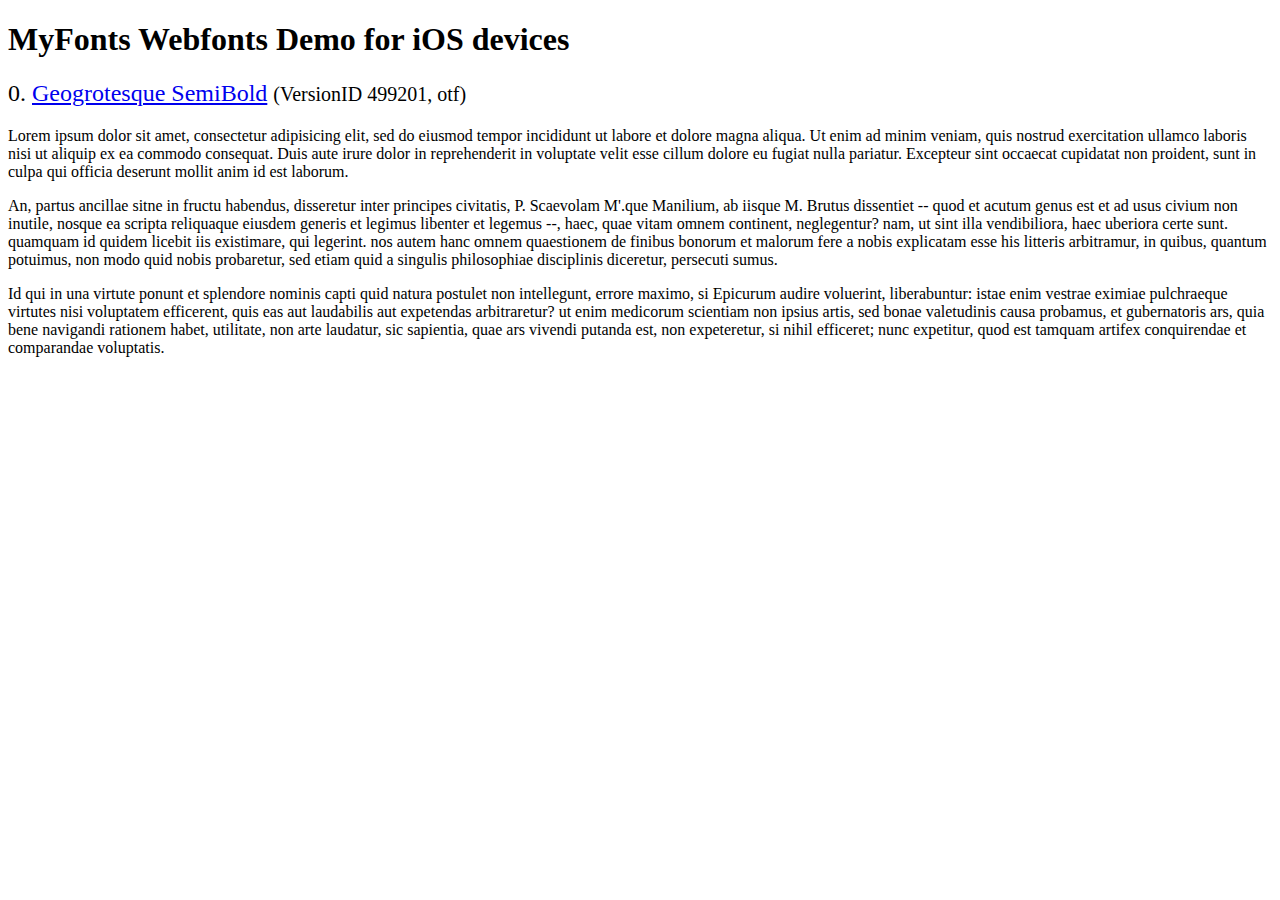
<file: docroot/sites/all/themes/feather/scripts/flexslider/demo/fonts/webfonts/geo-semibold/svg/index.html>
<!DOCTYPE html>
<html>
<head>
<title>MyFonts Webfonts Demo for iOS devices</title>
<meta http-equiv="content-type" content="text/html; charset=utf-8" />

<style type="text/css" media="all">

	h2 {
		 font-weight:normal;
	}

		
	@font-face {
		font-family:"Geogrotesque-SemiBold";
		src:url("style_169898.svg#Geogrotesque-SemiBold") format("svg");
	}
	
	.webfont_0 {
		font-family: Geogrotesque-SemiBold;
	}
		
</style>

</head>

<body>

<h1>MyFonts Webfonts Demo for iOS devices</h1>


<h2>0. <span class='webfont_0'><a href='http://new.myfonts.com/search/style::169898/'>Geogrotesque SemiBold</a></span>
<small>(VersionID 499201, otf)</small>
</h2>

<p class='webfont_0'>Lorem ipsum dolor sit amet, consectetur adipisicing elit, sed do eiusmod tempor incididunt ut labore et dolore magna aliqua. Ut enim ad minim veniam, quis nostrud exercitation ullamco laboris nisi ut aliquip ex ea commodo consequat. Duis aute irure dolor in reprehenderit in voluptate velit esse cillum dolore eu fugiat nulla pariatur. Excepteur sint occaecat cupidatat non proident, sunt in culpa qui officia deserunt mollit anim id est laborum.</p>

<p class='webfont_0'>An, partus ancillae sitne in fructu habendus, disseretur inter principes civitatis, P. Scaevolam M'.que Manilium, ab iisque M. Brutus dissentiet -- quod et acutum genus est et ad usus civium non inutile, nosque ea scripta reliquaque eiusdem generis et legimus libenter et legemus --, haec, quae vitam omnem continent, neglegentur? nam, ut sint illa vendibiliora, haec uberiora certe sunt. quamquam id quidem licebit iis existimare, qui legerint. nos autem hanc omnem quaestionem de finibus bonorum et malorum fere a nobis explicatam esse his litteris arbitramur, in quibus, quantum potuimus, non modo quid nobis probaretur, sed etiam quid a singulis philosophiae disciplinis diceretur, persecuti sumus.</p>

<p class='webfont_0'>Id qui in una virtute ponunt et splendore nominis capti quid natura postulet non intellegunt, errore maximo, si Epicurum audire voluerint, liberabuntur: istae enim vestrae eximiae pulchraeque virtutes nisi voluptatem efficerent, quis eas aut laudabilis aut expetendas arbitraretur? ut enim medicorum scientiam non ipsius artis, sed bonae valetudinis causa probamus, et gubernatoris ars, quia bene navigandi rationem habet, utilitate, non arte laudatur, sic sapientia, quae ars vivendi putanda est, non expeteretur, si nihil efficeret; nunc expetitur, quod est tamquam artifex conquirendae et comparandae voluptatis.</p>




</body>
</html>
</file>
